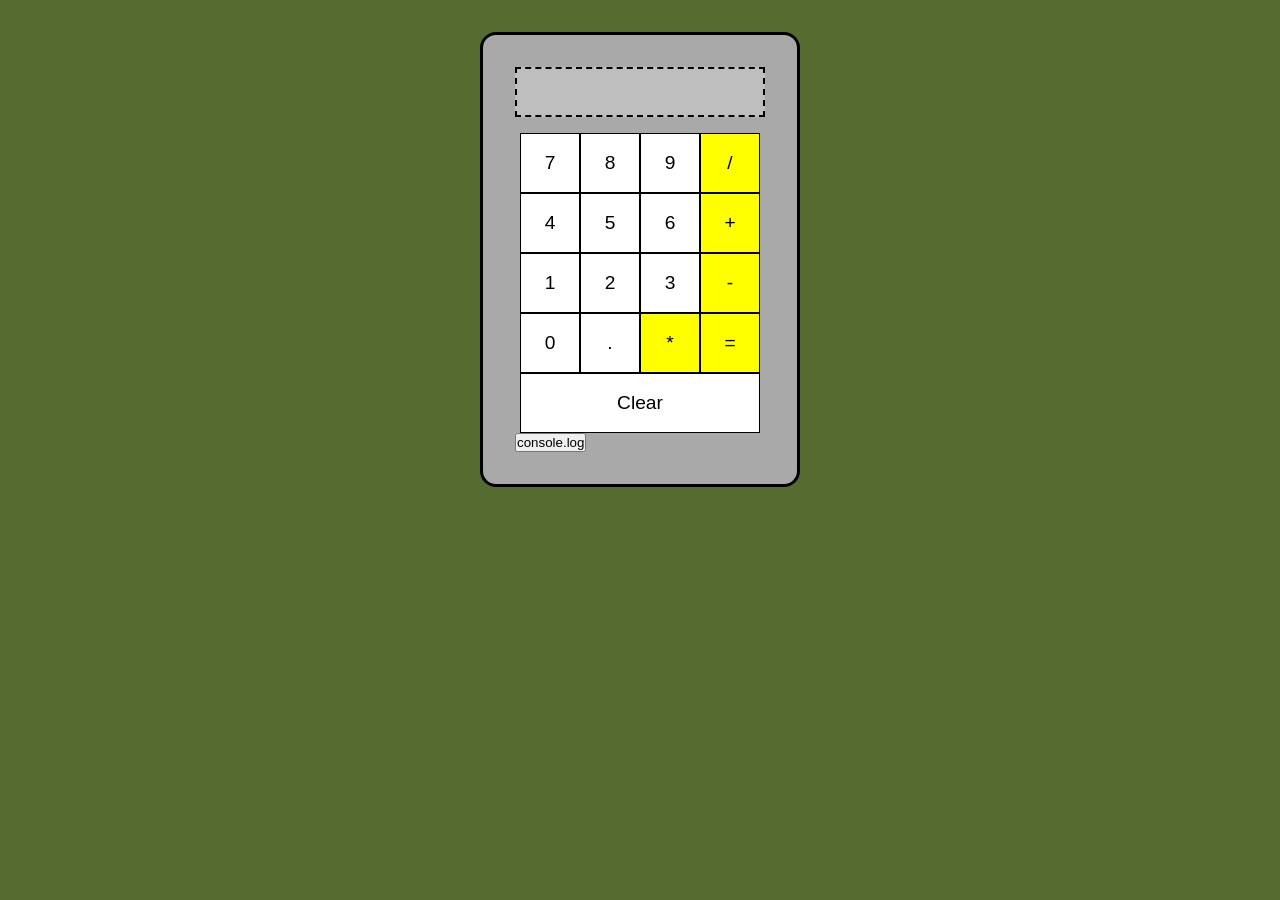
<file: calculator/index.html>
<!doctype html>
<html lang="en">
  <head>
    <meta charset="UTF-8" />
    <meta name="viewport" content="width=device-width, initial-scale=1.0" />
    <title>Calculator Project</title>
    <link rel="stylesheet" href="./styles.css" />
    <script type="module" src="./index.js"></script>
  </head>
  <body>
    <div class="calculator">
      <div class="display">
        <input type="text" id="display-input" disabled />
      </div>
      <div class="buttons">
        <button type="button" value="7">7</button>
        <button type="button" value="8">8</button>
        <button type="button" value="9">9</button>
        <button class="operator" type="button" value="/">/</button>
        <button type="button" value="4">4</button>
        <button type="button" value="5">5</button>
        <button type="button" value="6">6</button>
        <button class="operator" type="button" value="+">+</button>
        <button type="button" value="1">1</button>
        <button type="button" value="2">2</button>
        <button type="button" value="3">3</button>
        <button class="operator" type="button" value="-">-</button>
        <button type="button" value="0">0</button>
        <button id="dot" type="button" value=".">.</button>
        <button class="operator" type="button" value="*">*</button>
        <button class="operator" type="button" value="=" id="equal">=</button>
        <button id="clear" type="button">Clear</button>
      </div>
      <button id="test" type="button">console.log</button>
    </div>
  </body>
</html>
</file>
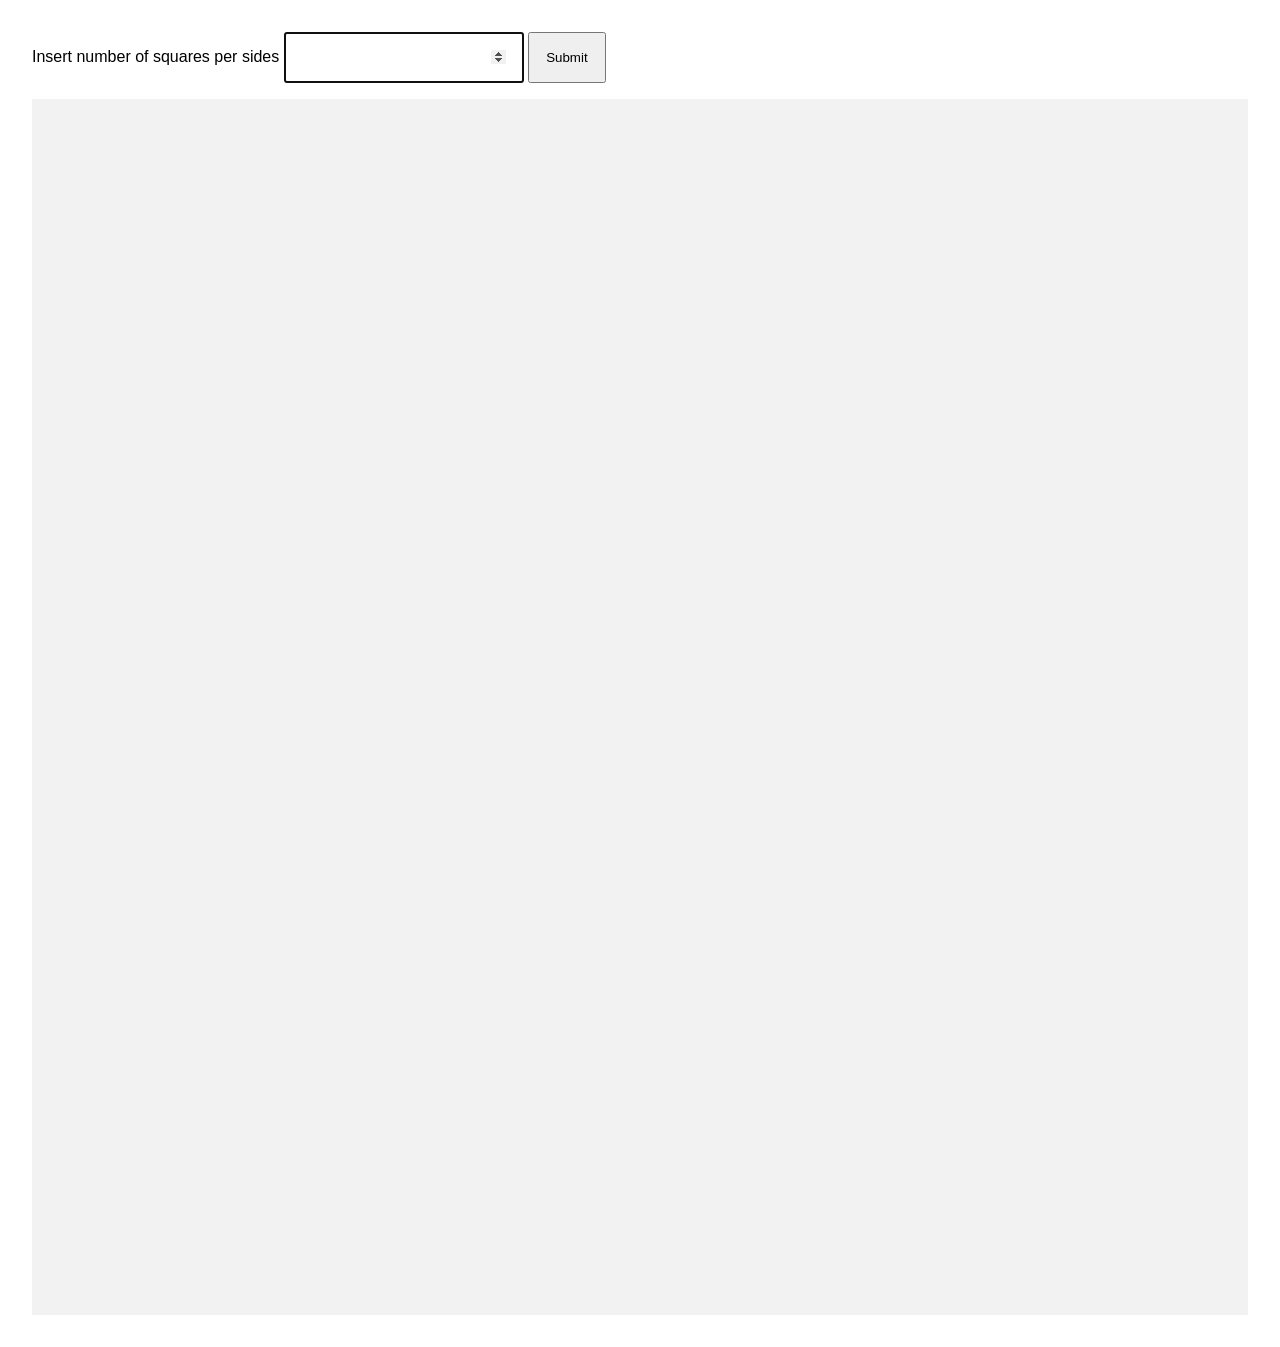
<file: etch-a-sketch/index.html>
<!doctype html>
<html lang="en">
  <head>
    <meta charset="UTF-8" />
    <meta name="viewport" content="width=device-width, initial-scale=1.0" />
    <title>Document</title>
    <link rel="stylesheet" href="./styles.css" />
    <script type="module" src="./index.js"></script>
  </head>
  <body>
    <form action="">
      <label for="input">Insert number of squares per sides</label>
      <input type="number" id="input" min="0" max="100" autofocus />
      <button type="submit" id="submitBtn">Submit</button>
    </form>

    <div id="gridContainer"></div>
  </body>
</html>
</file>
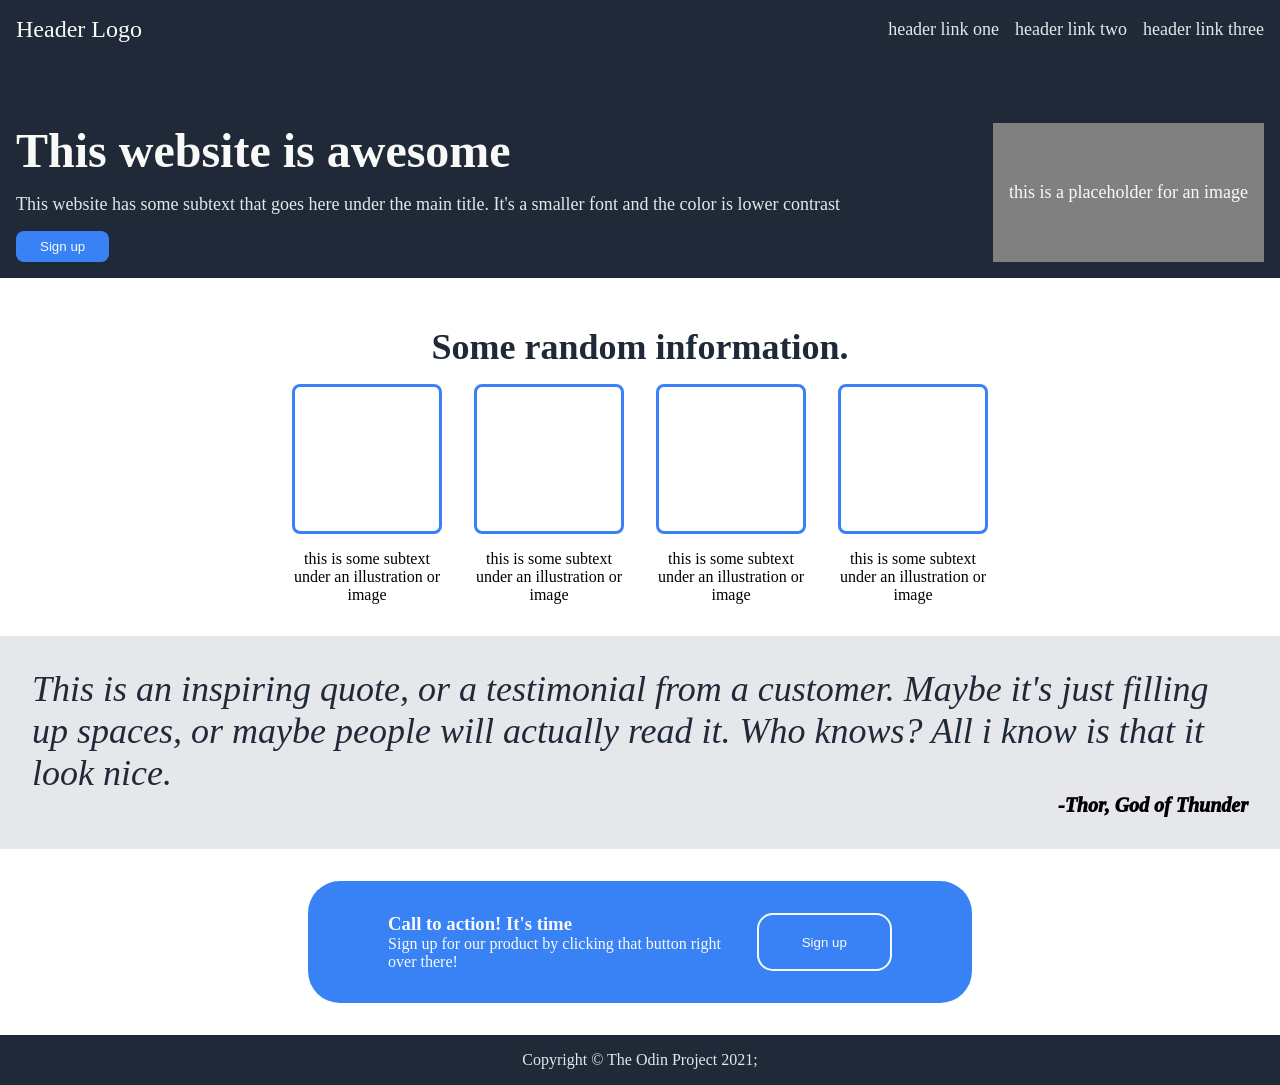
<file: odin-landing-page/index.html>
<!doctype html>
<html lang="en">
  <head>
    <meta charset="UTF-8" />
    <meta name="viewport" content="width=device-width, initial-scale=1.0" />
    <title>Landing Page</title>
    <link rel="stylesheet" href="./styles/styles.css" />
  </head>
  <body>
    <header>
      <nav class="nav-bar">
        <div class="logo">Header Logo</div>
        <ul>
          <li><a href="https://google.com">header link one</a></li>
          <li><a href="https://google.com">header link two</a></li>
          <li><a href="https://google.com">header link three</a></li>
        </ul>
      </nav>
      <section class="hero-section">
        <section class="hero-left-section">
          <h1>This website is awesome</h1>
          <p>
            This website has some subtext that goes here under the main title.
            It's a smaller font and the color is lower contrast
          </p>
          <button>Sign up</button>
        </section>
        <section class="hero-right-section">
          <p>this is a placeholder for an image</p>
        </section>
      </section>
    </header>
    <main>
      <h2>Some random information.</h2>
      <section class="information-section">
        <div class="card">
          <div></div>
          <p>this is some subtext under an illustration or image</p>
        </div>
        <div class="card">
          <div></div>
          <p>this is some subtext under an illustration or image</p>
        </div>
        <div class="card">
          <div></div>
          <p>this is some subtext under an illustration or image</p>
        </div>
        <div class="card">
          <div></div>
          <p>this is some subtext under an illustration or image</p>
        </div>
      </section>
    </main>
    <section>
      <p class="quote">
        <q>
          This is an inspiring quote, or a testimonial from a customer. Maybe
          it's just filling up spaces, or maybe people will actually read it.
          Who knows? All i know is that it look nice.
        </q>
        <cite>-Thor, God of Thunder</cite>
      </p>
    </section>
    <section class="call-to-action-section">
      <div>
        <div>
          <h3>Call to action! It's time</h3>
          <p>
            Sign up for our product by clicking that button right over there!
          </p>
        </div>
        <button>Sign up</button>
      </div>
    </section>
    <footer>
      <p>Copyright &copy; The Odin Project 2021;</p>
    </footer>
  </body>
</html>
</file>
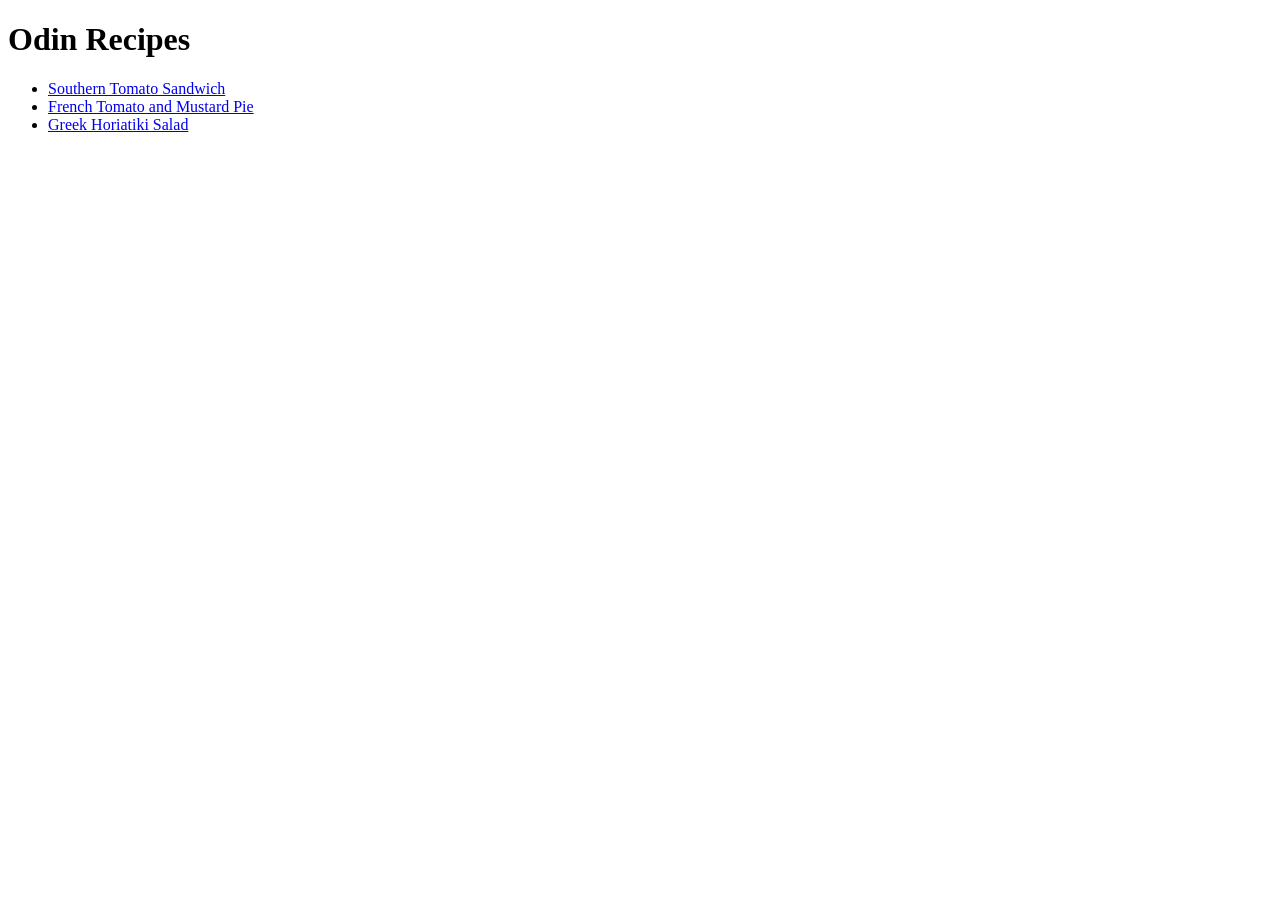
<file: odin-recipes/index.html>
<!doctype html>
<html lang="en">
  <head>
    <meta charset="UTF-8" />
    <meta name="viewport" content="width=device-width, initial-scale=1.0" />
    <title>Recipes</title>
  </head>
  <body>
    <h1>Odin Recipes</h1>
    <ul>
      <li>
        <a href="./recipes/tomato-sandwich.html">Southern Tomato Sandwich</a>
      </li>

      <li>
        <a href="./recipes/french-tomato-and-mustard-pie.html"
          >French Tomato and Mustard Pie</a
        >
      </li>
      <li>
        <a href="./recipes/greek-horiatiki-salad.html">Greek Horiatiki Salad</a>
      </li>
    </ul>
  </body>
</html>
</file>
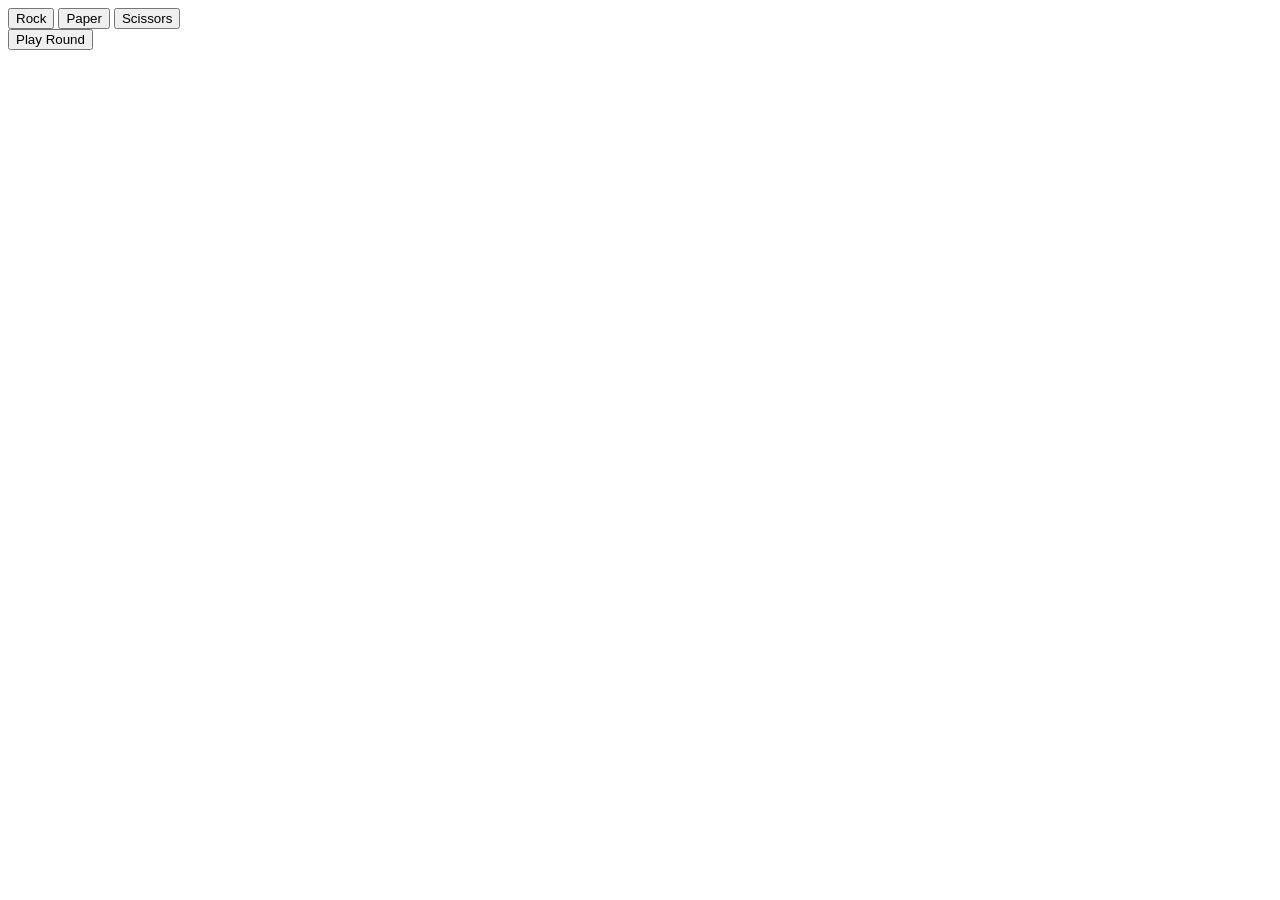
<file: rock-paper-scissors/index.html>
<!doctype html>
<html lang="en">
  <head>
    <meta charset="UTF-8" />
    <meta name="viewport" content="width=device-width, initial-scale=1.0" />
    <title>Document</title>
    <script type="module" src="./index.js"></script>
  </head>
  <body>
    <section id="controller">
      <button id="rock" type="button">Rock</button>
      <button id="paper" type="button">Paper</button>
      <button id="scissors" type="button">Scissors</button>
    </section>
    <section>
      <button id="playBtn" type="button">Play Round</button>
    </section>
    <div id="result"></div>
  </body>
</html>
</file>
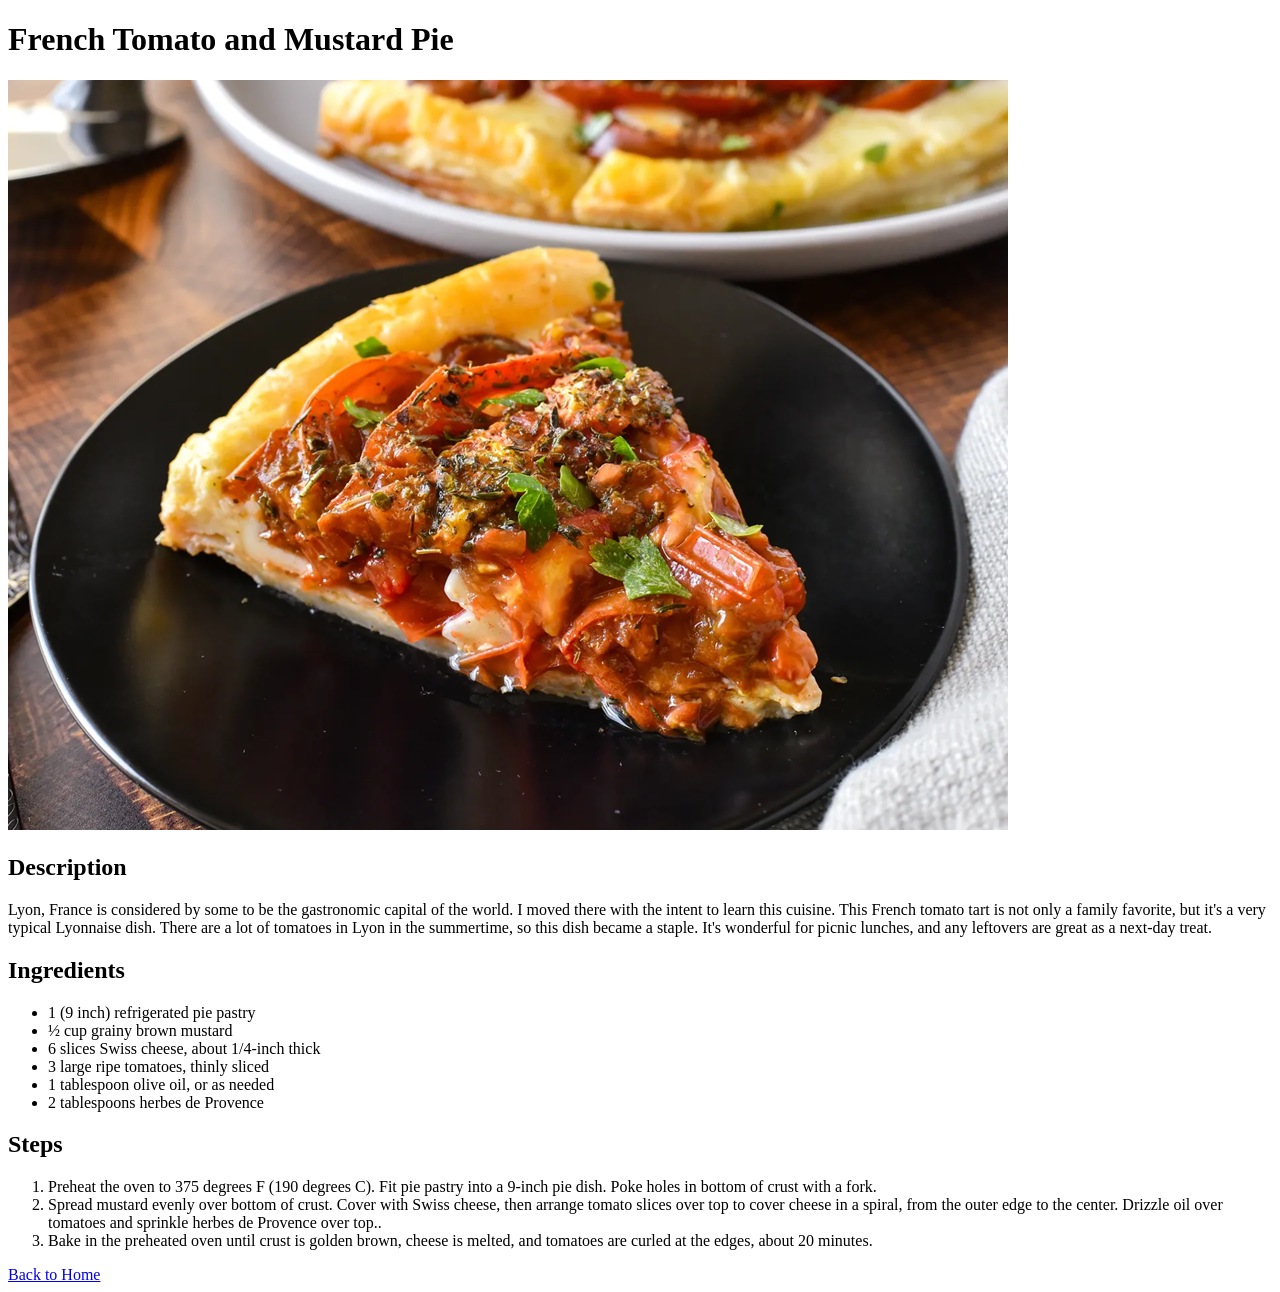
<file: odin-recipes/recipes/french-tomato-and-mustard-pie.html>
<!doctype html>
<html lang="en">
  <head>
    <meta charset="UTF-8" />
    <meta name="viewport" content="width=device-width, initial-scale=1.0" />
    <title>French Tomato and Mustard Pie's recipe</title>
  </head>
  <body>
    <h1>French Tomato and Mustard Pie</h1>
    <img
      src="../images/french-tomato-and-mustard-pie.png"
      alt="A delicious french tomato and mustard pie"
    />
    <article>
      <h2>Description</h2>
      <p>
        Lyon, France is considered by some to be the gastronomic capital of the
        world. I moved there with the intent to learn this cuisine. This French
        tomato tart is not only a family favorite, but it's a very typical
        Lyonnaise dish. There are a lot of tomatoes in Lyon in the summertime,
        so this dish became a staple. It's wonderful for picnic lunches, and any
        leftovers are great as a next-day treat.
      </p>
    </article>
    <article>
      <h2>Ingredients</h2>
      <ul>
        <li>1 (9 inch) refrigerated pie pastry</li>
        <li>½ cup grainy brown mustard</li>
        <li>6 slices Swiss cheese, about 1/4-inch thick</li>
        <li>3 large ripe tomatoes, thinly sliced</li>
        <li>1 tablespoon olive oil, or as needed</li>
        <li>2 tablespoons herbes de Provence</li>
      </ul>
    </article>

    <article>
      <h2>Steps</h2>
      <ol>
        <li>
          Preheat the oven to 375 degrees F (190 degrees C). Fit pie pastry into
          a 9-inch pie dish. Poke holes in bottom of crust with a fork.
        </li>
        <li>
          Spread mustard evenly over bottom of crust. Cover with Swiss cheese,
          then arrange tomato slices over top to cover cheese in a spiral, from
          the outer edge to the center. Drizzle oil over tomatoes and sprinkle
          herbes de Provence over top..
        </li>
        <li>
          Bake in the preheated oven until crust is golden brown, cheese is
          melted, and tomatoes are curled at the edges, about 20 minutes.
        </li>
      </ol>
    </article>

    <a href="../index.html" target="_self">Back to Home</a>
  </body>
</html>
</file>
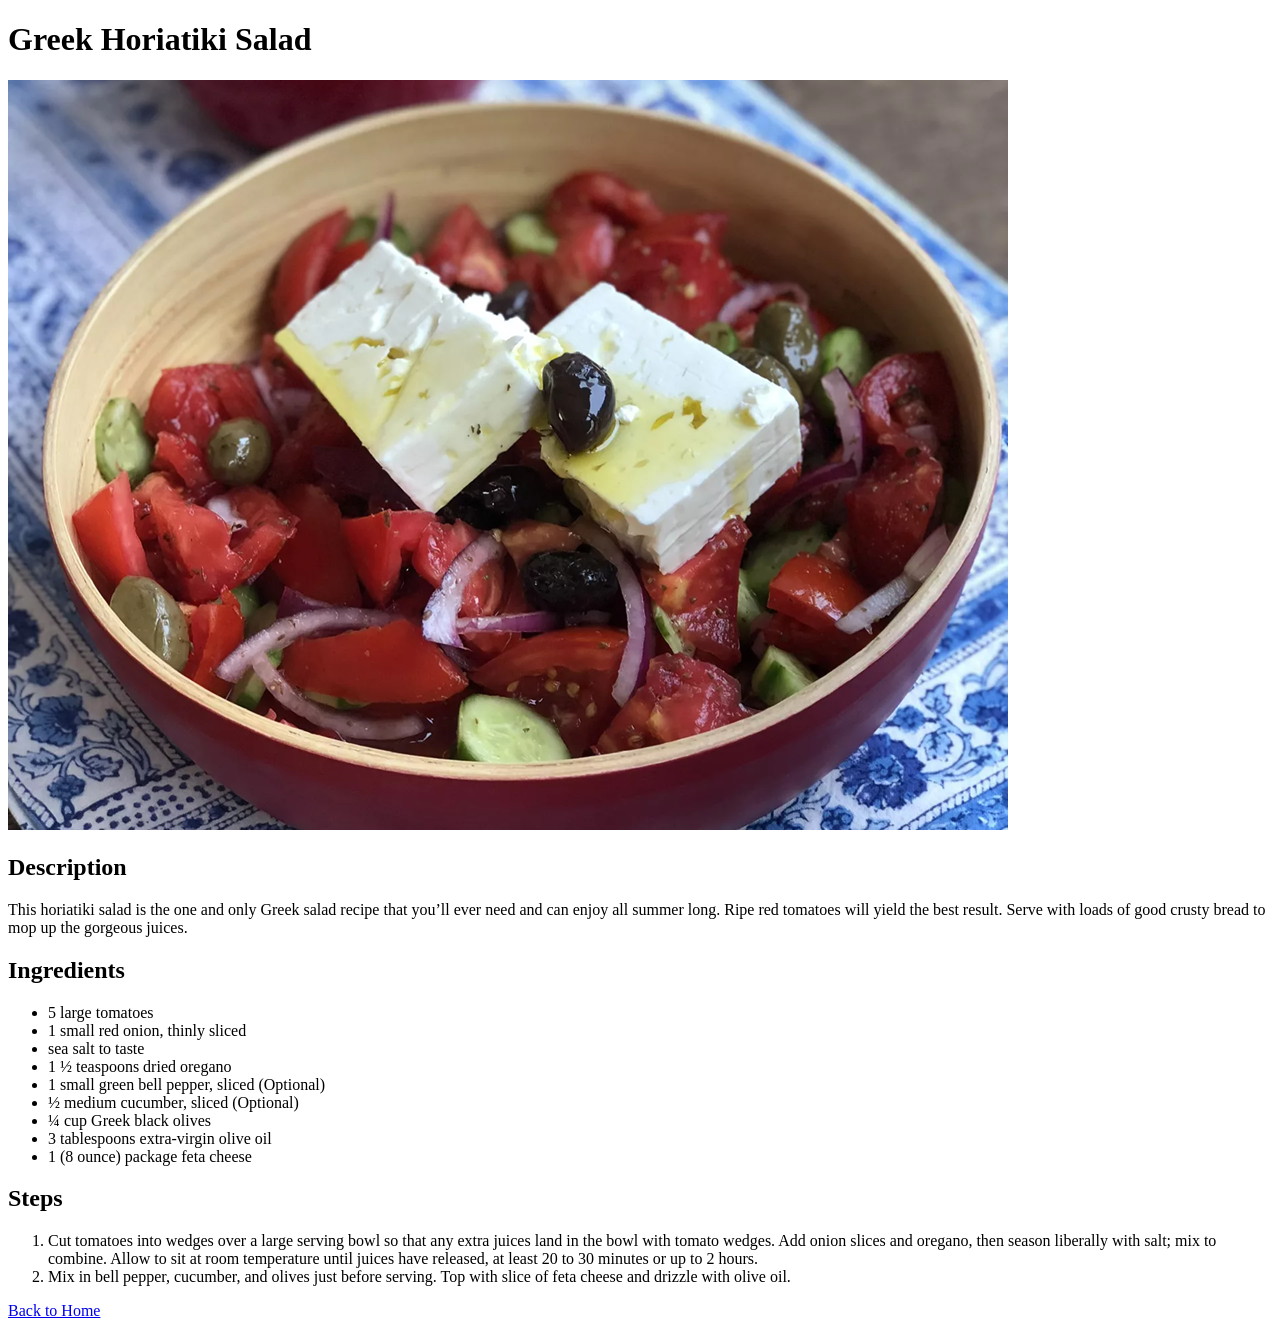
<file: odin-recipes/recipes/greek-horiatiki-salad.html>
<!doctype html>
<html lang="en">
  <head>
    <meta charset="UTF-8" />
    <meta name="viewport" content="width=device-width, initial-scale=1.0" />
    <title>Greek Horiatiki Salad's recipe</title>
  </head>
  <body>
    <h1>Greek Horiatiki Salad</h1>
    <img
      src="../images/greek-horiatiki-salad.png"
      alt="A delicious tomato sandwich"
    />
    <article>
      <h2>Description</h2>
      <p>
        This horiatiki salad is the one and only Greek salad recipe that you’ll
        ever need and can enjoy all summer long. Ripe red tomatoes will yield
        the best result. Serve with loads of good crusty bread to mop up the
        gorgeous juices.
      </p>
    </article>
    <article>
      <h2>Ingredients</h2>
      <ul>
        <li>5 large tomatoes</li>
        <li>1 small red onion, thinly sliced</li>
        <li>sea salt to taste</li>
        <li>1 ½ teaspoons dried oregano</li>
        <li>1 small green bell pepper, sliced (Optional)</li>
        <li>½ medium cucumber, sliced (Optional)</li>
        <li>¼ cup Greek black olives</li>
        <li>3 tablespoons extra-virgin olive oil</li>
        <li>1 (8 ounce) package feta cheese</li>
      </ul>
    </article>

    <article>
      <h2>Steps</h2>
      <ol>
        <li>
          Cut tomatoes into wedges over a large serving bowl so that any extra
          juices land in the bowl with tomato wedges. Add onion slices and
          oregano, then season liberally with salt; mix to combine. Allow to sit
          at room temperature until juices have released, at least 20 to 30
          minutes or up to 2 hours.
        </li>
        <li>
          Mix in bell pepper, cucumber, and olives just before serving. Top with
          slice of feta cheese and drizzle with olive oil.
        </li>
      </ol>
    </article>

    <a href="../index.html" target="_self">Back to Home</a>
  </body>
</html>
</file>
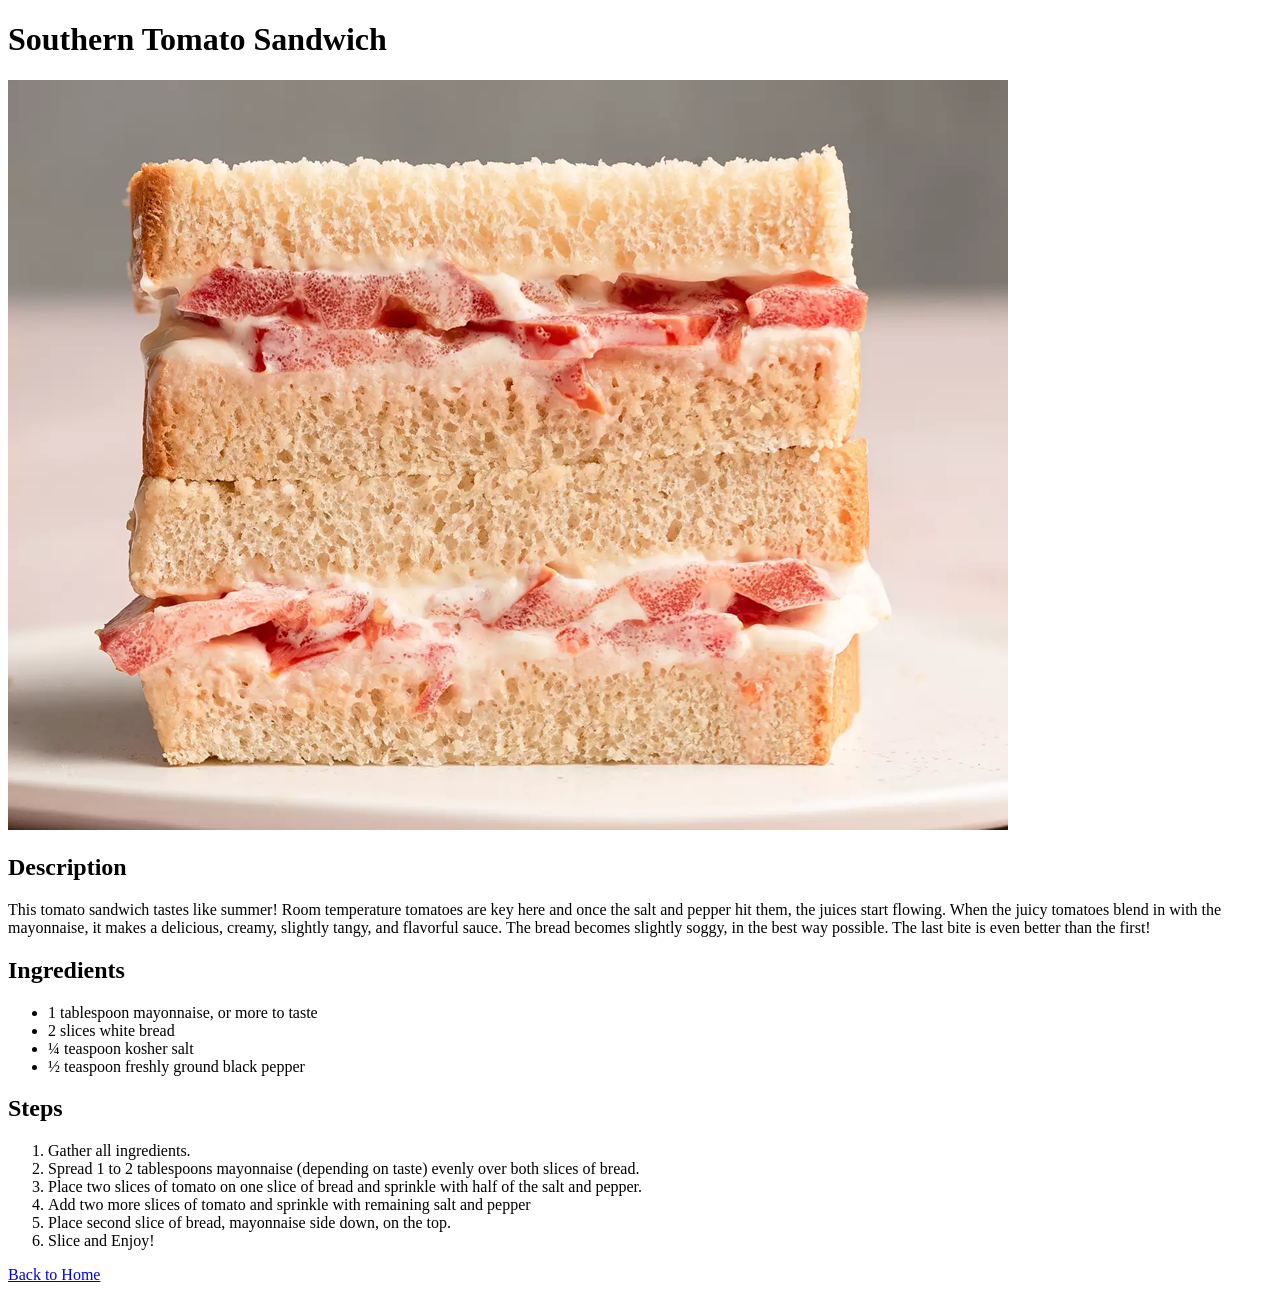
<file: odin-recipes/recipes/tomato-sandwich.html>
<!doctype html>
<html lang="en">
  <head>
    <meta charset="UTF-8" />
    <meta name="viewport" content="width=device-width, initial-scale=1.0" />
    <title>Southern Tomato Sandwich's recipe</title>
  </head>
  <body>
    <h1>Southern Tomato Sandwich</h1>
    <img
      src="../images/tomato-sandwich.png"
      alt="A delicious tomato sandwich"
    />
    <article>
      <h2>Description</h2>
      <p>
        This tomato sandwich tastes like summer! Room temperature tomatoes are
        key here and once the salt and pepper hit them, the juices start
        flowing. When the juicy tomatoes blend in with the mayonnaise, it makes
        a delicious, creamy, slightly tangy, and flavorful sauce. The bread
        becomes slightly soggy, in the best way possible. The last bite is even
        better than the first!
      </p>
    </article>
    <article>
      <h2>Ingredients</h2>
      <ul>
        <li>1 tablespoon mayonnaise, or more to taste</li>
        <li>2 slices white bread</li>
        <li>¼ teaspoon kosher salt</li>
        <li>½ teaspoon freshly ground black pepper</li>
      </ul>
    </article>

    <article>
      <h2>Steps</h2>
      <ol>
        <li>Gather all ingredients.</li>
        <li>
          Spread 1 to 2 tablespoons mayonnaise (depending on taste) evenly over
          both slices of bread.
        </li>
        <li>
          Place two slices of tomato on one slice of bread and sprinkle with
          half of the salt and pepper.
        </li>
        <li>
          Add two more slices of tomato and sprinkle with remaining salt and
          pepper
        </li>
        <li>Place second slice of bread, mayonnaise side down, on the top.</li>
        <li>Slice and Enjoy!</li>
      </ol>
    </article>

    <a href="../index.html" target="_self">Back to Home</a>
  </body>
</html>
</file>
<file: calculator/styles.css>
*,
*::before,
*::after {
  margin: 0;
  padding: 0;
  box-sizing: border-box;
}

body {
  font-family: Arial, Helvetica, sans-serif;
  font-size: 16px;
  background-color: darkolivegreen;
}

button {
  cursor: pointer;
}

.calculator {
  width: 320px;
  margin: 2rem auto;
  padding: 2rem;
  border: 3px solid black;
  border-radius: 1rem;
  background-color: darkgray;
}

.display {
  width: 100%;
  margin-bottom: 1rem;
}

#display-input {
  width: inherit;
  height: 50px;
  border: 2px dashed black;
  text-align: right;
  padding: 1rem;
  font-weight: bold;
  color: black;
}

.buttons {
  width: 100%;
  display: grid;
  grid-template-columns: repeat(4, 60px);
  justify-content: center;
  align-items: center;
}

.buttons button {
  height: 60px;
  border: 1px solid black;
  background-color: white;
  font-size: 1.2rem;
}

.buttons button:hover {
  background-color: whitesmoke;
}

.buttons .operator {
  background: yellow;
}

#clear {
  grid-column: 1/5;
}
</file>
<file: etch-a-sketch/styles.css>
*,
*::after,
*::before {
  margin: 0;
  padding: 0;
  box-sizing: border-box;
}

body {
  font-family: Arial, Helvetica, sans-serif;
  font-size: 1rem;
  margin: 2rem;
}

input {
  padding: 1rem;
  width: 240px;
}

button {
  padding: 1rem;
}

#gridContainer {
  display: flex;
  width: 100%;
  flex-wrap: wrap;
  margin-top: 1rem;
  background-color: rgb(128, 128, 128, 0.1);
}

#gridContainer div {
  cursor: pointer;
  flex-grow: 1;
}
</file>
<file: odin-landing-page/styles/styles.css>
*,
*::after,
*::before {
  margin: 0;
  padding: 0;
  box-sizing: border-box;
}

:root {
  --bg-color-1: #1f2937;
  --bg-color-2: #3882f6;
  --bg-color-3: #e5e7eb;
  --text-color-1: #f9faf8;
  --text-color-2: #e5e7eb;
}

body {
  font-family: Roboto;
  display: flex;
  flex-direction: column;
}

ul {
  list-style-type: none;
}

a {
  text-decoration: none;
}

header,
footer {
  background-color: var(--bg-color-1);
}

button {
  cursor: pointer;
}

/*******************************/
header {
  display: flex;
  flex-direction: column;
  padding: 1rem;
  gap: 5rem;
}

.nav-bar {
  display: flex;
  justify-content: space-between;
  align-items: center;
  gap: 1rem;
}

.logo {
  font-size: 24px;
  color: var(--text-color-1);
}

.nav-bar ul {
  display: flex;
  flex-wrap: wrap;
  gap: 1rem;
}

.nav-bar li a,
.hero-section p {
  font-size: 18px;
  color: var(--text-color-2);
}

.hero-section {
  display: flex;
  justify-content: space-between;
  gap: 2rem;
}

.hero-left-section {
  align-self: center;
}

.hero-left-section h1 {
  font-size: 48px;
  font-weight: 900;
  color: var(--text-color-1);
  margin-bottom: 1rem;
}

.hero-left-section p {
  margin-bottom: 1rem;
}

.hero-left-section button {
  color: var(--text-color-1);
  background-color: var(--bg-color-2);
  padding: 0.5rem 1.5rem;
  border: none;
  border-radius: 0.5rem;
}

.hero-right-section {
  display: flex;
  justify-content: center;
  align-items: center;
  background-color: grey;
  padding: 1rem;
  flex-shrink: 0;
}

.hero-right-section p {
  color: var(--text-color-1);
  text-align: center;
}

main {
  padding: 2rem;
  display: flex;
  flex-direction: column;
}

main h2 {
  text-align: center;
  margin: 1rem auto;
  font-size: 36px;
  font-weight: 900;
  color: var(--bg-color-1);
}

.information-section {
  align-self: center;
  display: flex;
  justify-content: center;
  align-items: center;
  flex-wrap: wrap;
  gap: 2rem;
}

.card {
  display: flex;
  flex-direction: column;
  flex-basis: 150px;
  text-align: center;
  gap: 1rem;
}

.card div {
  width: 150px;
  height: 150px;
  border: 3px solid var(--bg-color-2);
  border-radius: 0.5rem;
  margin: 0 auto;
}

.quote {
  background-color: var(--text-color-2);
  padding: 2rem;
  display: flex;
  flex-direction: column;
  align-items: center;
}

.quote q {
  font-size: 36px;
  font-weight: 300;
  color: var(--bg-color-1);
  quotes: none;
  justify-self: center;
  font-style: italic;
}

.quote cite {
  font-size: 20px;
  font-weight: 1000;
  align-self: flex-end;
}

.call-to-action-section {
  padding: 2rem;
  display: flex;
  justify-content: center;
  align-items: center;
}

.call-to-action-section > div {
  color: var(--text-color-1);
  background-color: var(--bg-color-2);
  padding: 2rem 5rem;
  border-radius: 2rem;
  display: flex;
  gap: 1rem;
  flex-wrap: wrap;
}

.call-to-action-section > div > div {
  flex-basis: 70%;
}

.call-to-action-section button {
  padding: 1rem;
  border-radius: 1rem;
  color: var(--text-color-1);
  background-color: var(--bg-color-2);
  border: 2px solid var(--text-color-1);
  flex-grow: 1;
}

footer {
  padding: 1rem;
  justify-content: flex-end;
}
footer p {
  color: var(--bg-color-3);
  text-align: center;
}
</file>
